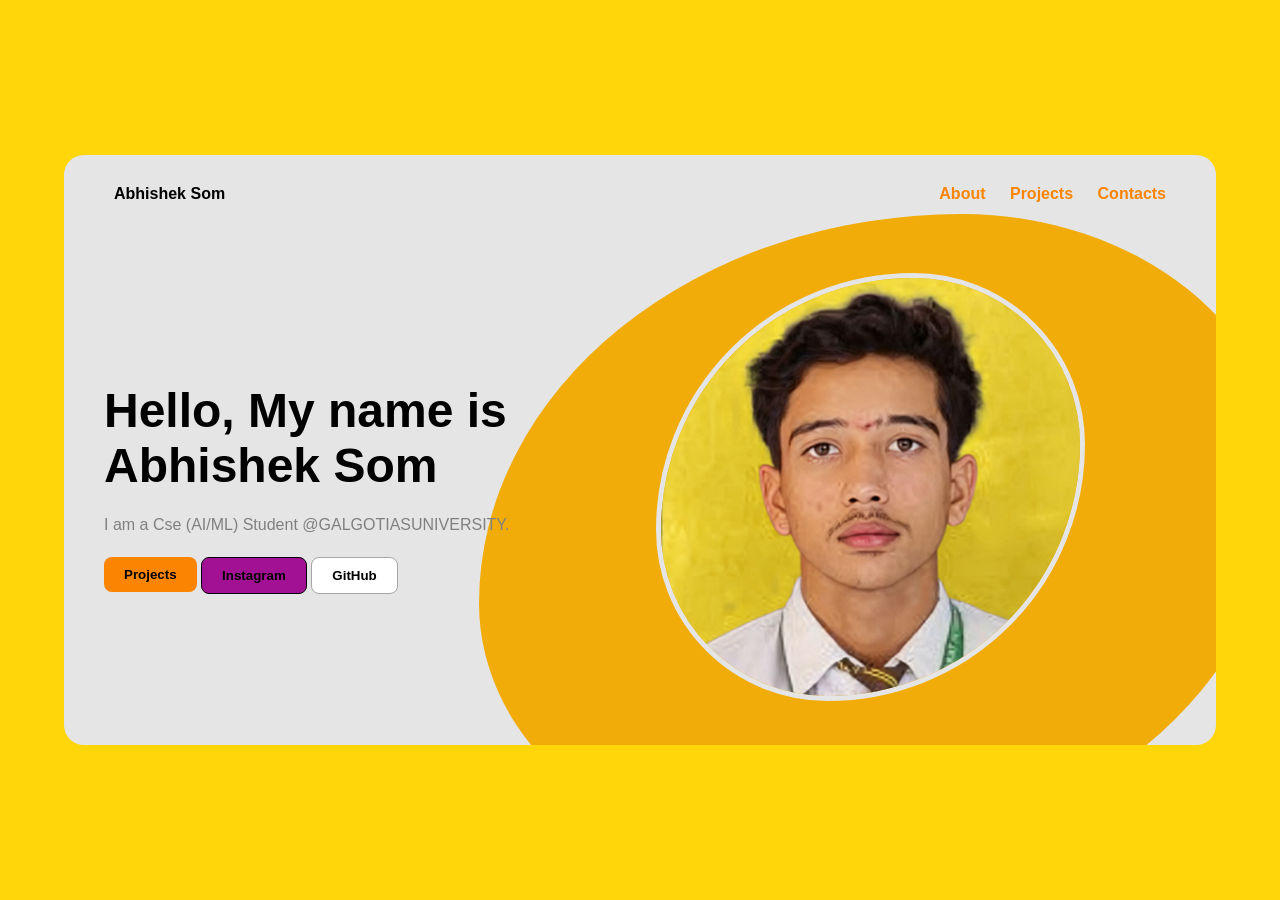
<file: portfolio/index.html>
<!DOCTYPE html>
<html lang="en">
<head>
  <meta charset="UTF-8">
  <meta name="viewport" content="width=device-width, initial-scale=1.0">
  <title>Portfolio</title>
  <link rel="stylesheet" href="css/style.css">
    <link rel="icon" type="image/x-icon" href="assets/images/favicon.ico">
</head>
<body>

<div class="container">

  <!-- Navbar -->
  <header class="navbar">
    <div class="logo"><b>Abhishek Som</b></div>
    <nav>
      <b>
      <a href="about.html">About</a>
      <a href="projects.html">Projects</a>
      <a href="mailto:abhisheksom7337@gmail.com">Contacts</a>
      </b>
    </nav>
  </header>

  <!-- Hero Section -->
  <section class="hero">

    <!-- Left Content -->
    <div class="left">
      
      <h1>Hello, My name is Abhishek Som</h1>
      <p>
I am a Cse (AI/ML) Student @GALGOTIASUNIVERSITY.  
      </p>

      <div class="buttons">
      <a href="projects.html">
        <button class="btn primary"><b>Projects</b></button>
       </a>
       <a href="https://www.instagram.com/the_abhishekk_7337/" target="_blank" rel="noopener noreferrer">
        <button class="btn secondary"><b>Instagram</b></button>
       </a>
       <a href="https://github.com/abhisheksom7337" target="_blank" rel="noopener noreferrer">
        <button class="btn tertiary"><b>GitHub</b></button>
       </a>
      </div>
    </div>

    <!-- Right Image -->
    <div class="right">
      <img src="assets/images/profile.png" alt="Profile" class="image">
    </div>

  </section>

</div>

</body>
</html>
</file>
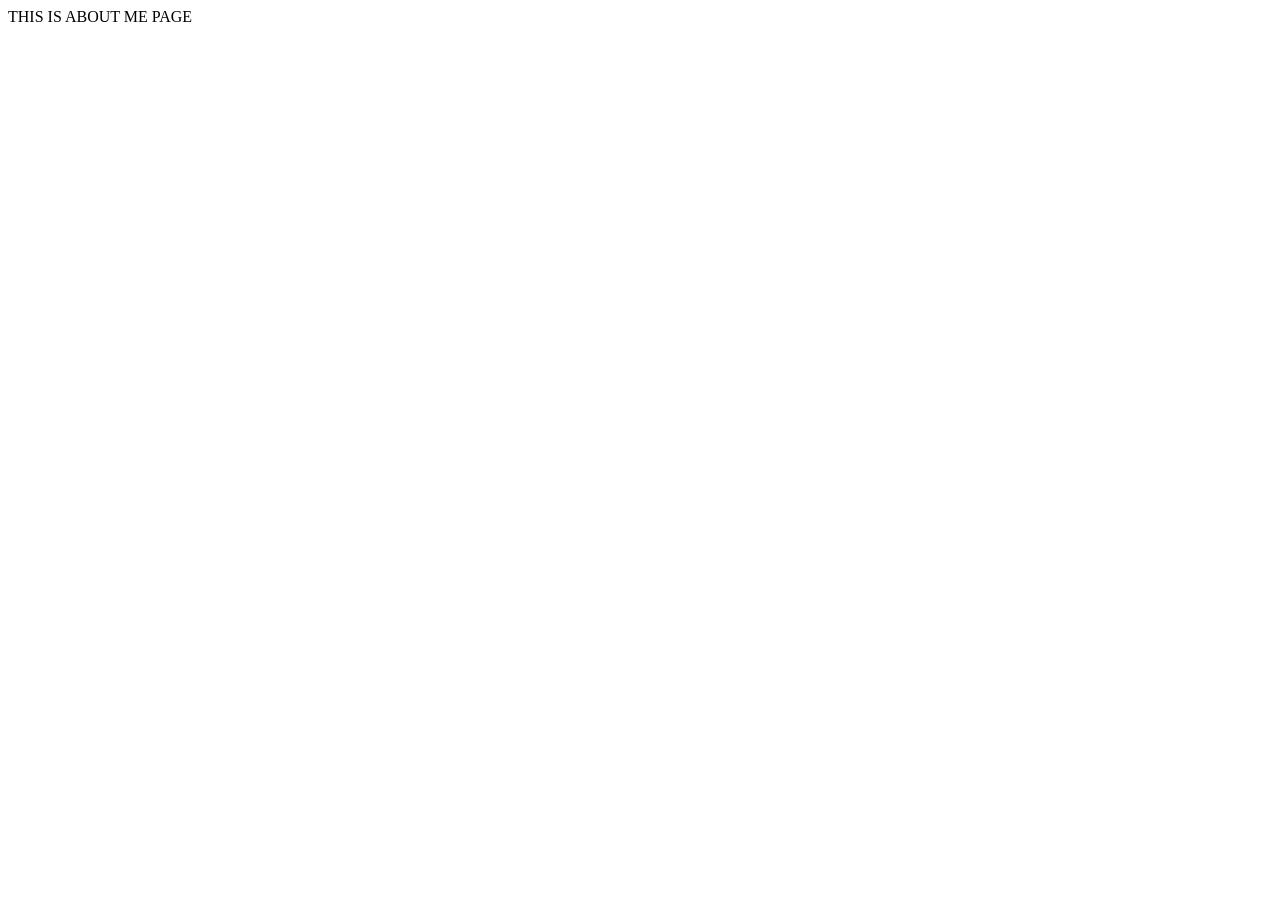
<file: portfolio/about.html>
<!DOCTYPE html>
<html lang="en">
<head>
    <meta charset="UTF-8">
    <meta name="viewport" content="width=device-width, initial-scale=1.0">
    <title>About Me</title>
</head>
<body>
    THIS IS ABOUT ME PAGE
</body>
</html>
</file>
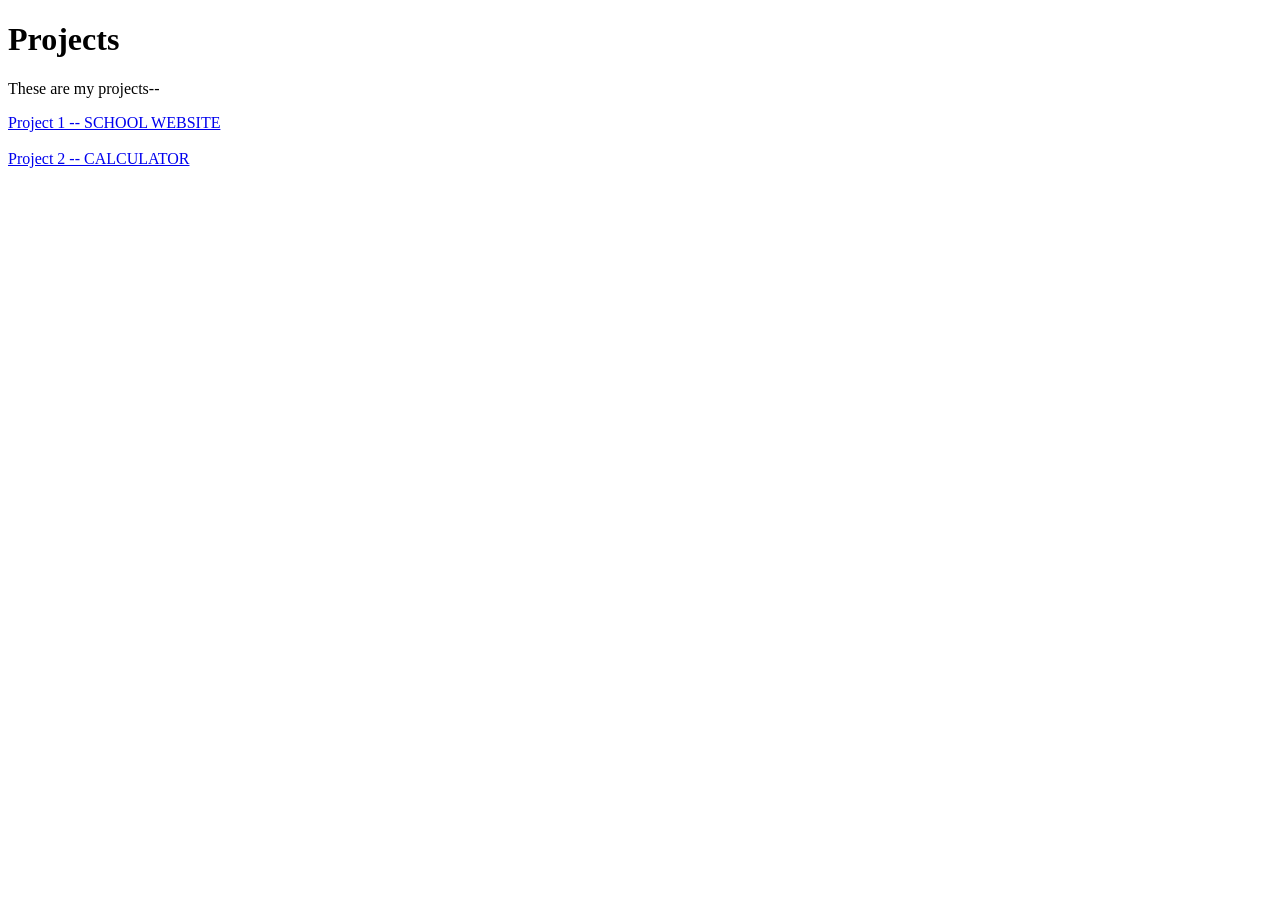
<file: portfolio/projects.html>
<!DOCTYPE html>
<html lang="en">
<head>
    <meta charset="UTF-8">
    <meta name="viewport" content="width=device-width, initial-scale=1.0">
    <title>Projects</title>
</head>
<body>
    <h1>Projects</h1>
    <p>These are my projects--</p>
<a href="https://schlwebsite.netlify.app/">Project 1  -- SCHOOL WEBSITE</a><br><br>
    <a href="https://numbercrunched.netlify.app/">Project 2  -- CALCULATOR</a><br>
</body>
</html>
</file>
<file: portfolio/css/style.css>
* {
  margin: 0;
  padding: 0;
  box-sizing: border-box;
  font-family: 'Segoe UI', sans-serif;
  transition: all 0.3s ease;
}

body {
  background: #ffd60a;
  display: flex;
  justify-content: center;
  align-items: center;
  height: 100vh;
}

/* Main Card */
.container {
  width: 90%;
  max-width: 1200px;
  background: #e5e5e5;
  border-radius: 20px;
  overflow: hidden;
  position: relative;
}

/* Navbar */
.navbar {
  display: flex;
  justify-content: space-between;
  padding: 30px 50px;
}

.navbar nav a {
    position: relative;
  text-decoration: none;
  color: black;
  margin-left: 20px;
  text-decoration: none;
  color: #fb8500;
}
.navbar nav a::after {
  content: "";
  position: absolute;
  width: 0%;
  height: 2px;
  left: 0;
  bottom: -5px;
  background: #f4b52e;
  transition: 0.3s;
}

.navbar nav a:hover::after {
  width: 100%;
}

/* Hero */
.hero {
  display: flex;
  align-items: center;
  padding: 40px;
  position: relative;
}

/* Left Side */
.left {
  width: 50%;
  z-index: 2;
}

.left h4 {
  color: #fb8500;
  margin-bottom: 10px;
}

.left h1 {
  font-size: 48px;
  margin-bottom: 20px;
}

.left p {
  color: gray;
  margin-bottom: 20px;
  line-height: 1.5;
}

/* Buttons */
.buttons {
  display: flex;
  gap: 4.5px;
}

.btn {
  padding: 10px 20px;
  border-radius: 8px;
  border: none;
  cursor: pointer;
  transition: 0.3s;
}

.primary {
  background: #fb8500;
  border: none;
}
.primary:hover {
  transform: translateY(-5px);
  glow: 0 0 10px rgba(206, 185, 24, 0.966);
  box-shadow: 0 10px 20px rgba(219, 189, 15, 0.878);
}

.secondary {
  background: rgb(162, 16, 148);
  border: 1px solid rgb(0, 0, 0);
}
.secondary:hover {
  transform: translateY(-7px);
  box-shadow: 0 10px 20px rgba(129, 16, 84, 0.679);
}

.tertiary {
  background: rgb(255, 255, 255);
  border: 1px solid rgb(167, 165, 165);
}
.tertiary:hover {
  transform: translateY(-5px);
  box-shadow: 0 10px 20px rgba(15, 14, 14, 0.2);
}

/* Right Side */
.right {
  width: 50%;
  position: relative;
}

/* Yellow curved background */
.right::before {
  content: "";
  position: absolute;
  width: 150%;
  height: 150%;
  background: #f2ac0a;
  top: -13.5%;
  right: -20%;
  border-radius: 60% 40% 60% 40%;
  z-index: 0;
}

/* Image */
.right img {
  width: 80%;
  position: relative;
  z-index: 1;
  transition: 0.5s;
}

.right img:hover {
  transform: scale(1.05) rotate(1deg);
}

.image {
  border-radius: 60% 40% 60% 40%;
  border: 5px solid #e5e5e5;
  left: 3%;
}

/* Responsive */
@media (max-width: 768px) {
  .hero {
    flex-direction: column;
    text-align: center;
  }

  .left, .right {
    width: 100%;
  }

  .left h1 {
    font-size: 32px;
  }

  .right::before {
    display: none;
  }
}
</file>
